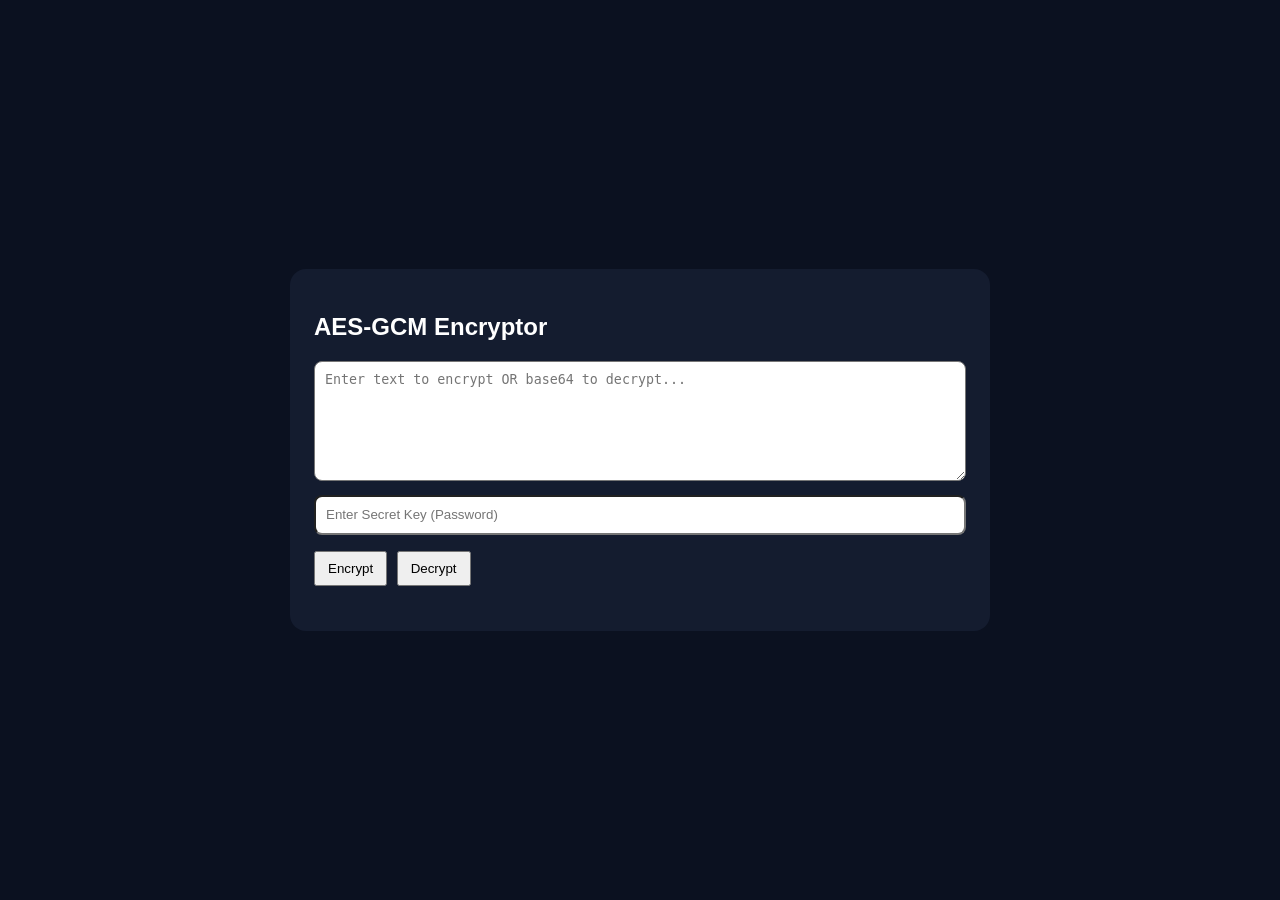
<file: pages/dns-lookup.html>
<!DOCTYPE html>
<html lang="en">
<head>
    <meta charset="utf-8">
    <meta name="viewport" content="width=device-width, initial-scale=1">
    <title>AES-GCM Encryptor</title>
    <style>
        body {
            font-family: Arial, sans-serif;
            background: #0b1120;
            color: #fff;
            display: flex;
            justify-content: center;
            align-items: center;
            min-height: 100vh;
            margin: 0;
        }
        .box {
            background: #141c2f;
            padding: 24px;
            border-radius: 16px;
            width: 700px;
            box-sizing: border-box;
        }
        textarea, input[type="text"] {
            width: 100%;
            border-radius: 8px;
            padding: 10px;
            box-sizing: border-box;
            margin-bottom: 10px;
        }
        textarea {
            height: 120px;
            resize: vertical;
        }
        input[type="text"] {
            height: 40px;
        }
        .out {
            background: #0b1120;
            padding: 8px;
            border-radius: 6px;
            word-break: break-all;
            margin: 8px 0;
            font-family: monospace;
            min-height: 20px;
        }
        button {
            padding: 8px 12px;
            margin: 6px 5px 6px 0;
            cursor: pointer;
        }
        .btn-container {
            margin-bottom: 15px;
        }
    </style>
</head>
<body>

    <div class="box">
        <h2>AES-GCM Encryptor</h2>
        
        <textarea id="inputData" placeholder="Enter text to encrypt OR base64 to decrypt..."></textarea>
        <input type="text" id="secretKey" placeholder="Enter Secret Key (Password)">
        
        <div class="btn-container">
            <button onclick="processCrypto('encrypt')">Encrypt</button>
            <button onclick="processCrypto('decrypt')">Decrypt</button>
        </div>

        <div id="res"></div>
    </div>

    <script>
        // دالة لتوليد واستخلاص مفتاح تشفير حقيقي من الباسورد
        async function deriveKey(passphrase) {
            const encoder = new TextEncoder();
            const keyMaterial = await crypto.subtle.importKey(
                "raw",
                encoder.encode(passphrase),
                { name: "PBKDF2" },
                false,
                ["deriveKey"]
            );
            
            const salt = encoder.encode("CyberCoreSalt123"); 
            return crypto.subtle.deriveKey(
                {
                    name: "PBKDF2",
                    salt: salt,
                    iterations: 100000,
                    hash: "SHA-256"
                },
                keyMaterial,
                { name: "AES-GCM", length: 256 },
                false,
                ["encrypt", "decrypt"]
            );
        }

        // الدالة الأساسية لمعالجة التشفير وفك التشفير وعرض النتيجة بنفس طريقة الملف الأول
        async function processCrypto(action) {
            const data = document.getElementById('inputData').value.trim();
            const pass = document.getElementById('secretKey').value;
            const resultDiv = document.getElementById('res');

            if (!data || !pass) {
                alert("Please fill in both the Data and Secret Key fields!");
                return;
            }

            // تفريغ النتائج السابقة
            resultDiv.innerHTML = ''; 

            try {
                const key = await deriveKey(pass);
                const encoder = new TextEncoder();
                let finalResult = "";

                if (action === 'encrypt') {
                    const iv = crypto.getRandomValues(new Uint8Array(12));
                    const encodedData = encoder.encode(data);

                    const encryptedBuffer = await crypto.subtle.encrypt(
                        { name: "AES-GCM", iv: iv },
                        key,
                        encodedData
                    );

                    const combined = new Uint8Array(iv.length + encryptedBuffer.byteLength);
                    combined.set(iv, 0);
                    combined.set(new Uint8Array(encryptedBuffer), iv.length);

                    finalResult = btoa(String.fromCharCode(...combined));

                } else if (action === 'decrypt') {
                    const binaryData = atob(data);
                    const bytes = new Uint8Array(binaryData.length).map((_, i) => binaryData.charCodeAt(i));

                    const iv = bytes.slice(0, 12);
                    const encryptedData = bytes.slice(12);

                    const decryptedBuffer = await crypto.subtle.decrypt(
                        { name: "AES-GCM", iv: iv },
                        key,
                        encryptedData
                    );

                    const decoder = new TextDecoder();
                    finalResult = decoder.decode(decryptedBuffer);
                }

                // بناء العناصر وعرضها بنفس الستاين والهيكلية للملف الأول بالضبط
                const div = document.createElement('div');
                div.innerHTML = `<h4>Result (${action.toUpperCase()})</h4><div class="out">${finalResult}</div>`;
                
                const btn = document.createElement('button');
                btn.textContent = 'Copy';
                btn.onclick = () => {
                    navigator.clipboard.writeText(finalResult);
                    alert('Result copied to clipboard!');
                };
                
                div.appendChild(btn);
                resultDiv.appendChild(div);

            } catch (error) {
                console.error(error);
                const div = document.createElement('div');
                div.innerHTML = `<h4>Error</h4><div class="out" style="color: #ff6b6b;">Invalid Key or Corrupted Data!</div>`;
                resultDiv.appendChild(div);
            }
        }
    </script>

</body>
</html>
</file>
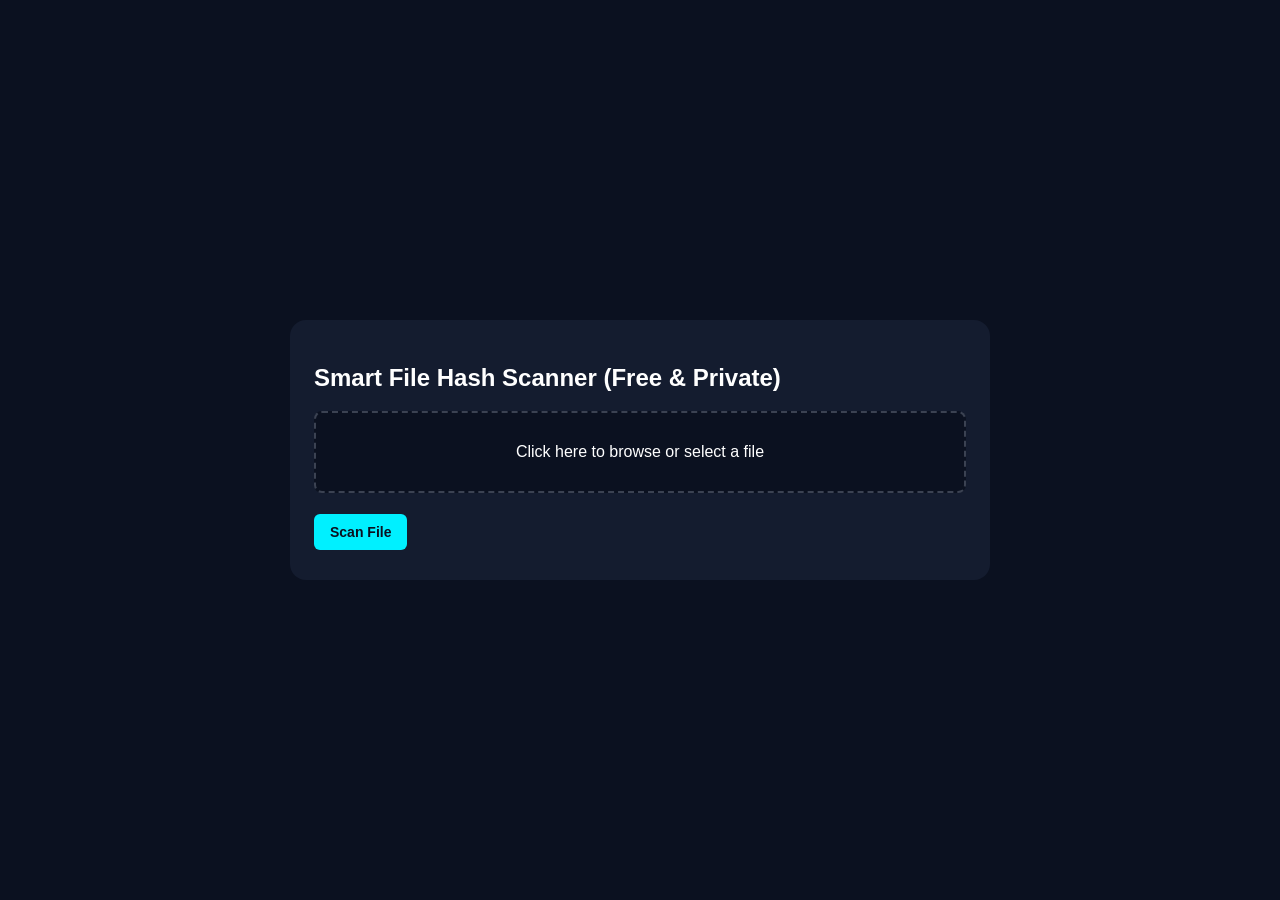
<file: pages/file-scanner.html>
<!DOCTYPE html>
<html lang="en">
<head>
    <meta charset="utf-8">
    <meta name="viewport" content="width=device-width, initial-scale=1">
    <title>File Scanner - No API Required</title>
    <style>
        body {
            font-family: Arial, sans-serif;
            background: #0b1120;
            color: #fff;
            display: flex;
            justify-content: center;
            align-items: center;
            min-height: 100vh;
            margin: 0;
        }
        .box {
            background: #141c2f;
            padding: 24px;
            border-radius: 16px;
            width: 700px;
            box-sizing: border-box;
        }
        .file-drop-area {
            border: 2px dashed #3b4252;
            border-radius: 8px;
            padding: 30px;
            text-align: center;
            background: #0b1120;
            cursor: pointer;
            margin-bottom: 15px;
            transition: border-color 0.2s;
        }
        .file-drop-area:hover {
            border-color: #00f0ff;
        }
        input[type="file"] {
            display: none;
        }
        .out {
            background: #0b1120;
            padding: 12px;
            border-radius: 6px;
            word-break: break-all;
            margin: 8px 0;
            font-family: monospace;
            line-height: 1.6;
            font-size: 14px;
        }
        button {
            padding: 10px 16px;
            margin: 6px 0;
            cursor: pointer;
            background: #00f0ff;
            color: #0b1120;
            border: none;
            border-radius: 6px;
            font-weight: bold;
            font-size: 14px;
            transition: background 0.2s;
        }
        button:hover {
            background: #00b8d4;
        }
        .vt-btn {
            display: inline-block;
            margin-top: 12px;
            padding: 10px 16px;
            background: #3b82f6;
            color: white;
            text-decoration: none;
            border-radius: 6px;
            font-weight: bold;
            font-size: 14px;
            transition: background 0.2s;
        }
        .vt-btn:hover {
            background: #2563eb;
        }
        .info-tag {
            color: #ffa502;
            font-weight: bold;
        }
    </style>
</head>
<body>

    <div class="box">
        <h2>Smart File Hash Scanner (Free & Private)</h2>
        
        <div class="file-drop-area" onclick="document.getElementById('fileInput').click()">
            <span id="dropText">Click here to browse or select a file</span>
            <input type="file" id="fileInput" onchange="handleFile(this.files)">
        </div>

        <button onclick="scanFile()">Scan File</button>
        <div id="res"></div>
    </div>

    <script>
        let selectedFile = null;

        function handleFile(files) {
            if (files.length > 0) {
                selectedFile = files[0];
                document.getElementById('dropText').textContent = `Selected: ${selectedFile.name}`;
            }
        }

        async function scanFile() {
            const resultDiv = document.getElementById('res');

            if (!selectedFile) {
                alert("Please select a file first!");
                return;
            }

            resultDiv.innerHTML = '<h4>Processing...</h4><div class="out">Computing cryptographic file SHA-256 local hash securely...</div>';

            try {
                // حساب الـ Hash محلياً بالكامل داخل متصفحك (خصوصية تامة للملف)
                const arrayBuffer = await selectedFile.arrayBuffer();
                const hashBuffer = await crypto.subtle.digest('SHA-256', arrayBuffer);
                const fileHash = Array.from(new Uint8Array(hashBuffer))
                                     .map(b => b.toString(16).padStart(2, '0'))
                                     .join('');

                // حساب حجم الملف بشكل مقروء
                const fileSize = (selectedFile.size / (1024 * 1024)).toFixed(2); // ميغابايت

                resultDiv.innerHTML = '';
                const div = document.createElement('div');
                
                // توليد رابط البحث المباشر في VirusTotal بناءً على الـ Hash الناتجة
                const vtSearchUrl = `https://www.virustotal.com/gui/file/${fileHash}`;

                div.innerHTML = `
                    <h4>Local File Intelligence Report</h4>
                    <div class="out">
                        <strong>File Name:</strong> ${selectedFile.name}<br>
                        <strong>File Size:</strong> ${fileSize} MB<br>
                        <strong>File Type:</strong> ${selectedFile.type || "Unknown / Binary"}<br>
                        <strong>Generated SHA-256 Hash:</strong> <span style="color: #00f0ff;">${fileHash}</span><br><br>
                        <span class="info-tag">Note:</span> Your file was analyzed locally. Click the button below to instantly query the global database for previous threat matches.
                    </div>
                    <a href="${vtSearchUrl}" target="_blank" class="vt-btn">🔍 Check VirusTotal Global Database</a>
                `;
                
                resultDiv.appendChild(div);

            } catch (error) {
                console.error(error);
                resultDiv.innerHTML = '<h4>Error</h4><div class="out" style="color:#ff4757;">Failed to process file locally. Try another file.</div>';
            }
        }
    </script>

</body>
</html>
</file>
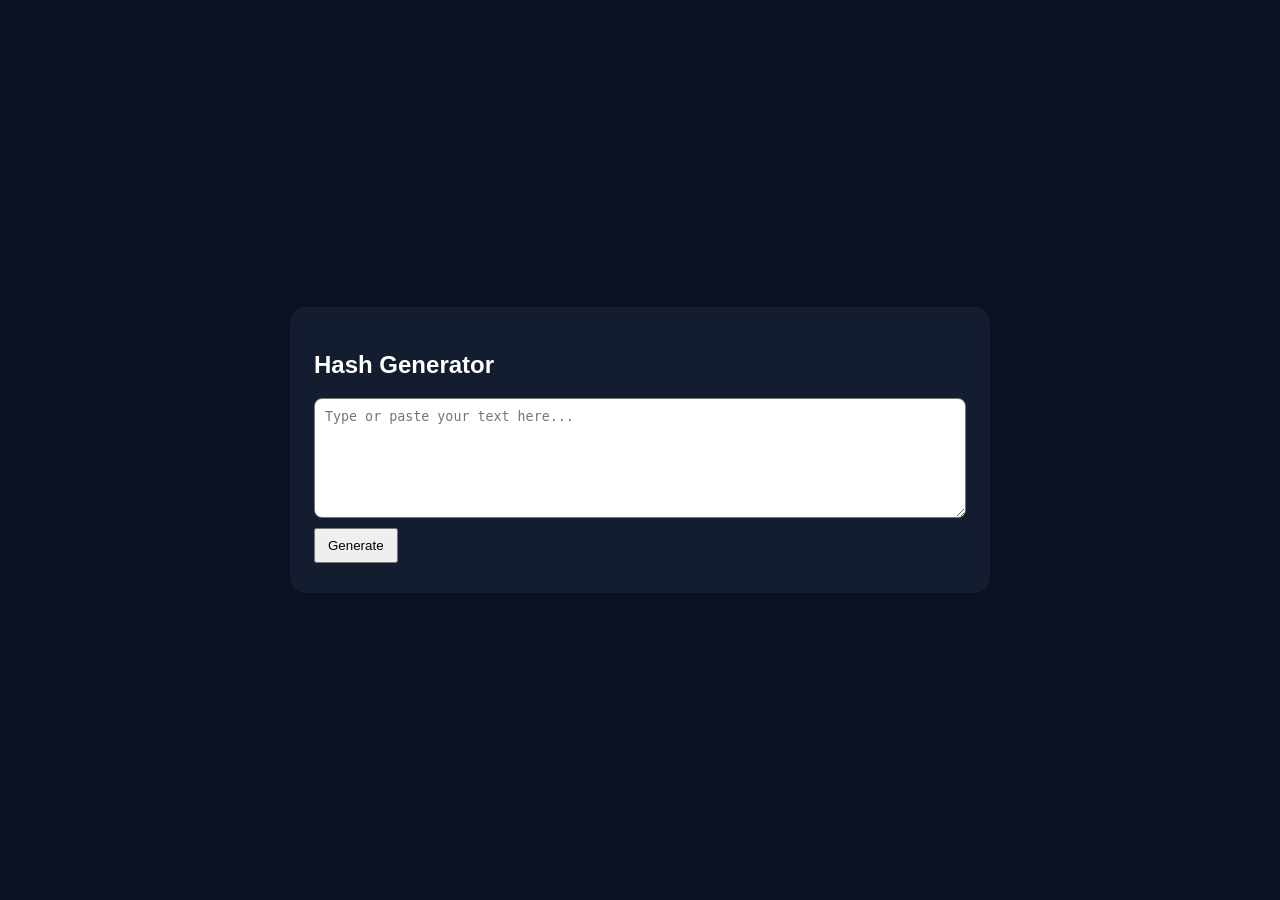
<file: pages/hash-generator.html>
<!DOCTYPE html>
<html lang="en">
<head>
    <meta charset="utf-8">
    <meta name="viewport" content="width=device-width, initial-scale=1">
    <title>Hash Generator</title>
    <style>
        body {
            font-family: Arial, sans-serif;
            background: #0b1120;
            color: #fff;
            display: flex;
            justify-content: center;
            align-items: center;
            min-height: 100vh;
            margin: 0;
        }
        .box {
            background: #141c2f;
            padding: 24px;
            border-radius: 16px;
            width: 700px;
            box-sizing: border-box;
        }
        textarea {
            width: 100%;
            height: 120px;
            border-radius: 8px;
            padding: 10px;
            box-sizing: border-box;
            resize: vertical;
        }
        .out {
            background: #0b1120;
            padding: 8px;
            border-radius: 6px;
            word-break: break-all;
            margin: 8px 0;
            font-family: monospace;
        }
        button {
            padding: 8px 12px;
            margin: 6px 0;
            cursor: pointer;
        }
    </style>
</head>
<body>

    <div class="box">
        <h2>Hash Generator</h2>
        <textarea id="txt" placeholder="Type or paste your text here..."></textarea>
        <br>
        <button onclick="gen()">Generate</button>
        <div id="res"></div>
    </div>

    <script>
        // Function to hash the text using Crypto API
        async function generateHash(algo, message) {
            const encoder = new TextEncoder();
            const data = encoder.encode(message);
            const hashBuffer = await crypto.subtle.digest(algo, data);
            
            // Convert ArrayBuffer to Hexadecimal string
            return Array.from(new Uint8Array(hashBuffer))
                .map(b => b.toString(16).padStart(2, '0'))
                .join('');
        }

        // Main function to output results on button click
        async function gen() {
            const textInput = document.getElementById('txt').value;
            const resultDiv = document.getElementById('res');
            
            // Clear previous results
            resultDiv.innerHTML = ''; 

            // Target hashing algorithms
            const algorithms = ['SHA-1', 'SHA-256', 'SHA-384', 'SHA-512'];

            for (const algo of algorithms) {
                const hashResult = await generateHash(algo, textInput);

                // Create container element
                const container = document.createElement('div');
                
                container.innerHTML = `
                    <h4>${algo}</h4>
                    <div class="out">${hashResult}</div>
                `;

                // Create copy button
                const copyBtn = document.createElement('button');
                copyBtn.textContent = 'Copy';
                copyBtn.onclick = () => {
                    navigator.clipboard.writeText(hashResult);
                    alert(`${algo} hash copied to clipboard successfully!`);
                };

                container.appendChild(copyBtn);
                resultDiv.appendChild(container);
            }
        }
    </script>

</body>
</html>
</file>
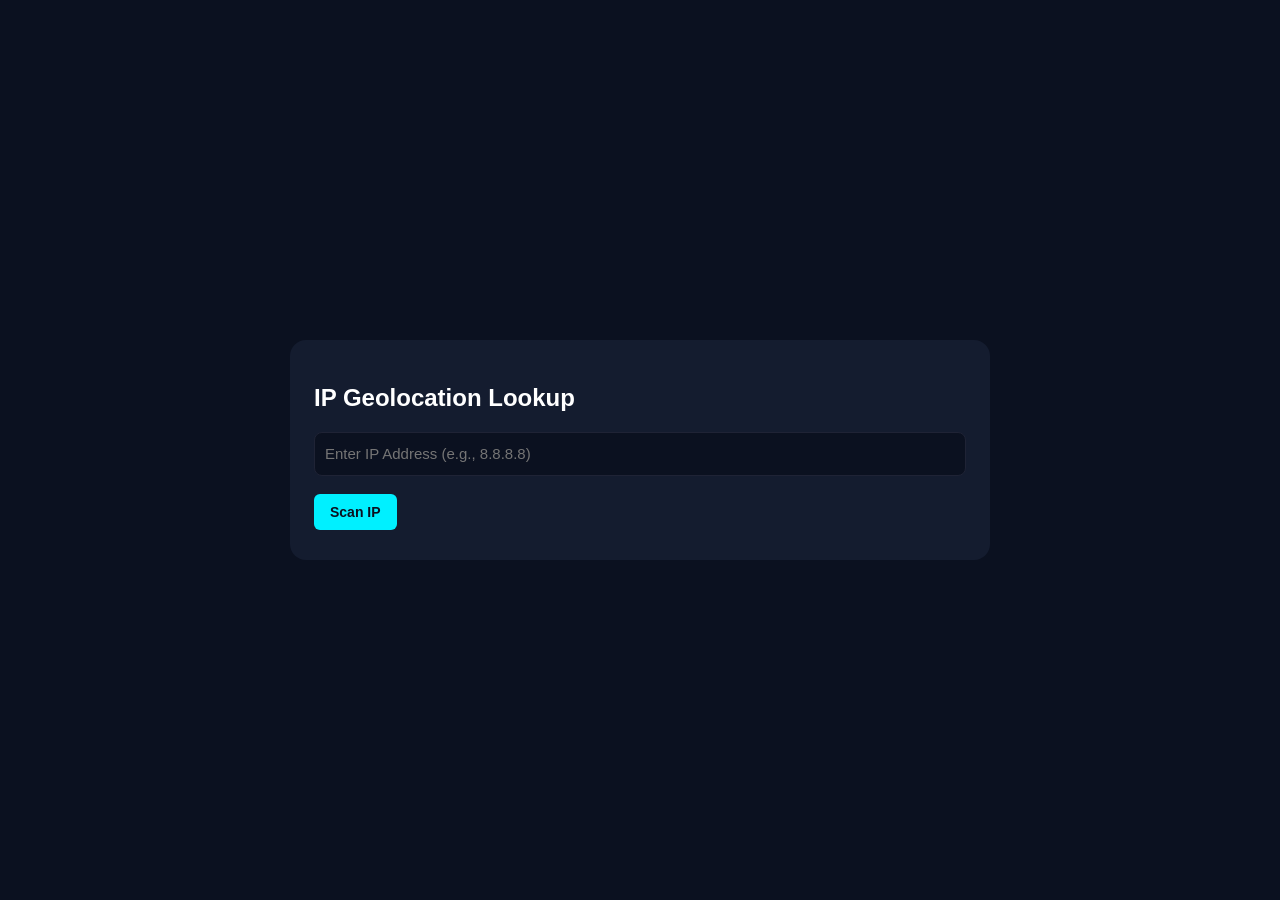
<file: pages/ip-lookup.html>
<!DOCTYPE html>
<html lang="en">
<head>
    <meta charset="utf-8">
    <meta name="viewport" content="width=device-width, initial-scale=1">
    <title>IP Lookup</title>
    <style>
        body {
            font-family: Arial, sans-serif;
            background: #0b1120;
            color: #fff;
            display: flex;
            justify-content: center;
            align-items: center;
            min-height: 100vh;
            margin: 0;
        }
        .box {
            background: #141c2f;
            padding: 24px;
            border-radius: 16px;
            width: 700px;
            box-sizing: border-box;
        }
        input[type="text"] {
            width: 100%;
            height: 44px;
            border-radius: 8px;
            padding: 10px;
            box-sizing: border-box;
            background: #0b1120;
            color: #fff;
            border: 1px solid #1f2335;
            margin-bottom: 12px;
            font-size: 15px;
        }
        .out {
            background: #0b1120;
            padding: 12px;
            border-radius: 6px;
            word-break: break-all;
            margin: 8px 0;
            font-family: monospace;
            line-height: 1.6;
            font-size: 14px;
        }
        button {
            padding: 10px 16px;
            margin: 6px 0;
            cursor: pointer;
            background: #00f0ff;
            color: #0b1120;
            border: none;
            border-radius: 6px;
            font-weight: bold;
            font-size: 14px;
            transition: background 0.2s;
        }
        button:hover {
            background: #00b8d4;
        }
    </style>
</head>
<body>

    <div class="box">
        <h2>IP Geolocation Lookup</h2>        
        <input type="text" id="ipInput" placeholder="Enter IP Address (e.g., 8.8.8.8)">
        <br>
        <button onclick="scanIP()">Scan IP</button>
        <div id="res"></div>
    </div>

    <script>
        // دالة معالجة البيانات القادمة من خدمة ipinfo المستقرة
        function processIPResponse(data) {
            const resultDiv = document.getElementById('res');
            
            if (!data || !data.ip) {
                resultDiv.innerHTML = `<h4>Error</h4><div class="out" style="color:#ff4757;">Unable to parse IP data. Please check the IP format.</div>`;
                return;
            }

            // تقسيم خطوط الطول والعرض إذا كانت متوفرة في حقل loc
            let latitude = "N/A", longitude = "N/A";
            if (data.loc) {
                const parts = data.loc.split(',');
                latitude = parts[0];
                longitude = parts[1];
            }

            resultDiv.innerHTML = '';
            const div = document.createElement('div');
            div.innerHTML = `
                <h4>IP Geolocation Report</h4>
                <div class="out">
                    <strong>Target IP:</strong> ${data.ip}<br>
                    <strong>Country:</strong> ${data.country || "N/A"}<br>
                    <strong>City:</strong> ${data.city || "N/A"}<br>
                    <strong>Region/State:</strong> ${data.region || "N/A"}<br>
                    <strong>Postal/Zip Code:</strong> ${data.postal || "N/A"}<br>
                    <strong>Timezone:</strong> ${data.timezone || "N/A"}<br>
                    <strong>ISP / Organization:</strong> ${data.org || "N/A"}<br>
                    <strong>Latitude / Longitude:</strong> ${latitude}, ${longitude}
                </div>
            `;
            resultDiv.appendChild(div);
            
            // تنظيف السكربت من الصفحة بعد الانتهاء
            const oldScript = document.getElementById('jsonpSecureScript');
            if (oldScript) oldScript.remove();
        }

        function scanIP() {
            const ipValue = document.getElementById('ipInput').value.trim();
            const resultDiv = document.getElementById('res');

            if (!ipValue) {
                alert("Please enter an IP address!");
                return;
            }

            resultDiv.innerHTML = '<h4>Locating IP...</h4><div class="out">Connecting to open global database...</div>';

            // حذف أي سكربت قديم معلق
            const oldScript = document.getElementById('jsonpSecureScript');
            if (oldScript) oldScript.remove();

            // إنشاء طلب JSONP لخدمة ipinfo.io المستقرة جداً والتي تتخطى الـ CORS والـ HTTPS مجاناً وبدون مفتاح
            const script = document.createElement('script');
            script.id = 'jsonpSecureScript';
            script.src = `https://ipinfo.io/${ipValue}/json?callback=processIPResponse`;
            
            script.onerror = function() {
                resultDiv.innerHTML = `<h4>Error</h4><div class="out" style="color:#ff4757;">Failed to fetch data. Make sure it's a valid IP and your network is active.</div>`;
            };

            document.body.appendChild(script);
        }
    </script>

</body>
</html>
</file>
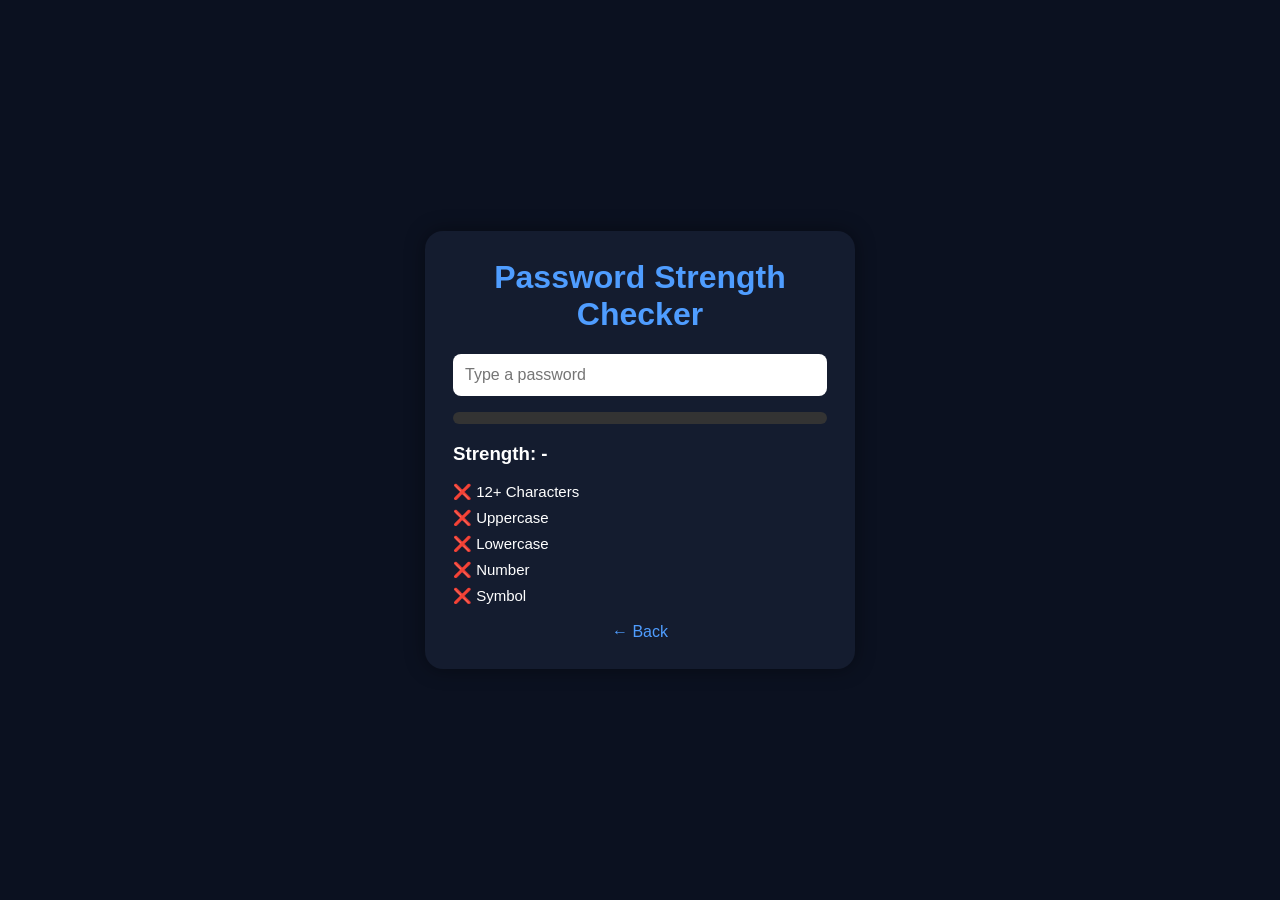
<file: pages/password-checker.html>
<!DOCTYPE html>
<html lang="en">
<head>
    <meta charset="UTF-8">
    <meta name="viewport" content="width=device-width, initial-scale=1.0">
    <title>Password Checker</title>
    <style>
        body {
            margin: 0;
            font-family: Arial, sans-serif;
            background: #0b1120;
            color: #fff;
            display: flex;
            justify-content: center;
            align-items: center;
            min-height: 100vh;
        }

        .box {
            background: #141c2f;
            padding: 28px;
            border-radius: 18px;
            width: 430px;
            box-shadow: 0 0 20px rgba(0, 0, 0, .4);
            box-sizing: border-box;
        }

        h1 {
            text-align: center;
            color: #4f9dff;
            margin-top: 0;
        }

        input {
            width: 100%;
            padding: 12px;
            border: none;
            border-radius: 8px;
            font-size: 16px;
            box-sizing: border-box;
            background: #fff;
            color: #000;
        }

        .bar {
            height: 12px;
            background: #333;
            border-radius: 8px;
            margin: 16px 0;
            overflow: hidden;
        }

        .fill {
            height: 100%;
            width: 0;
            background: #ff3b30;
            transition: 0.3s;
        }

        ul {
            list-style: none;
            padding: 0;
            margin: 16px 0;
        }

        li {
            margin: 8px 0;
            font-size: 15px;
        }

        a {
            display: block;
            margin-top: 18px;
            color: #4f9dff;
            text-decoration: none;
            text-align: center;
        }

        a:hover {
            text-decoration: underline;
        }
    </style>
</head>
<body>

<div class="box">
    <h1>Password Strength Checker</h1>
    
    <input id="pwd" type="password" placeholder="Type a password">
    
    <div class="bar">
        <div id="fill" class="fill"></div>
    </div>
    
    <h3 id="status">Strength: -</h3>
    
    <ul>
        <li id="len">❌ 12+ Characters</li>
        <li id="up">❌ Uppercase</li>
        <li id="low">❌ Lowercase</li>
        <li id="num">❌ Number</li>
        <li id="sym">❌ Symbol</li>
    </ul>
    
    <a href="../index.html">← Back</a>
</div>

<script>
    const p = document.getElementById('pwd');
    const fill = document.getElementById('fill');
    const status = document.getElementById('status');

    const checks = {
        len: [/^.{12,}$/, '12+ Characters'],
        up: [/[A-Z]/, 'Uppercase'],
        low: [/[a-z]/, 'Lowercase'],
        num: [/\d/, 'Number'],
        sym: [/[^A-Za-z0-9]/, 'Symbol']
    };

    p.oninput = () => {
        let score = 0;
        let val = p.value;

        for (const k in checks) {
            let isOk = checks[k][0].test(val);
            document.getElementById(k).textContent = (isOk ? '✅ ' : '❌ ') + checks[k][1];
            if (isOk) score++;
        }

        let pct = score * 20;
        fill.style.width = pct + '%';

        if (pct < 40) {
            fill.style.background = '#ff3b30';
            status.textContent = 'Strength: Weak (' + pct + '%)';
        } else if (pct < 80) {
            fill.style.background = '#ffcc00';
            status.textContent = 'Strength: Medium (' + pct + '%)';
        } else {
            fill.style.background = '#34c759';
            status.textContent = 'Strength: Strong (' + pct + '%)';
        }
    };
</script>

</body>
</html>
</file>
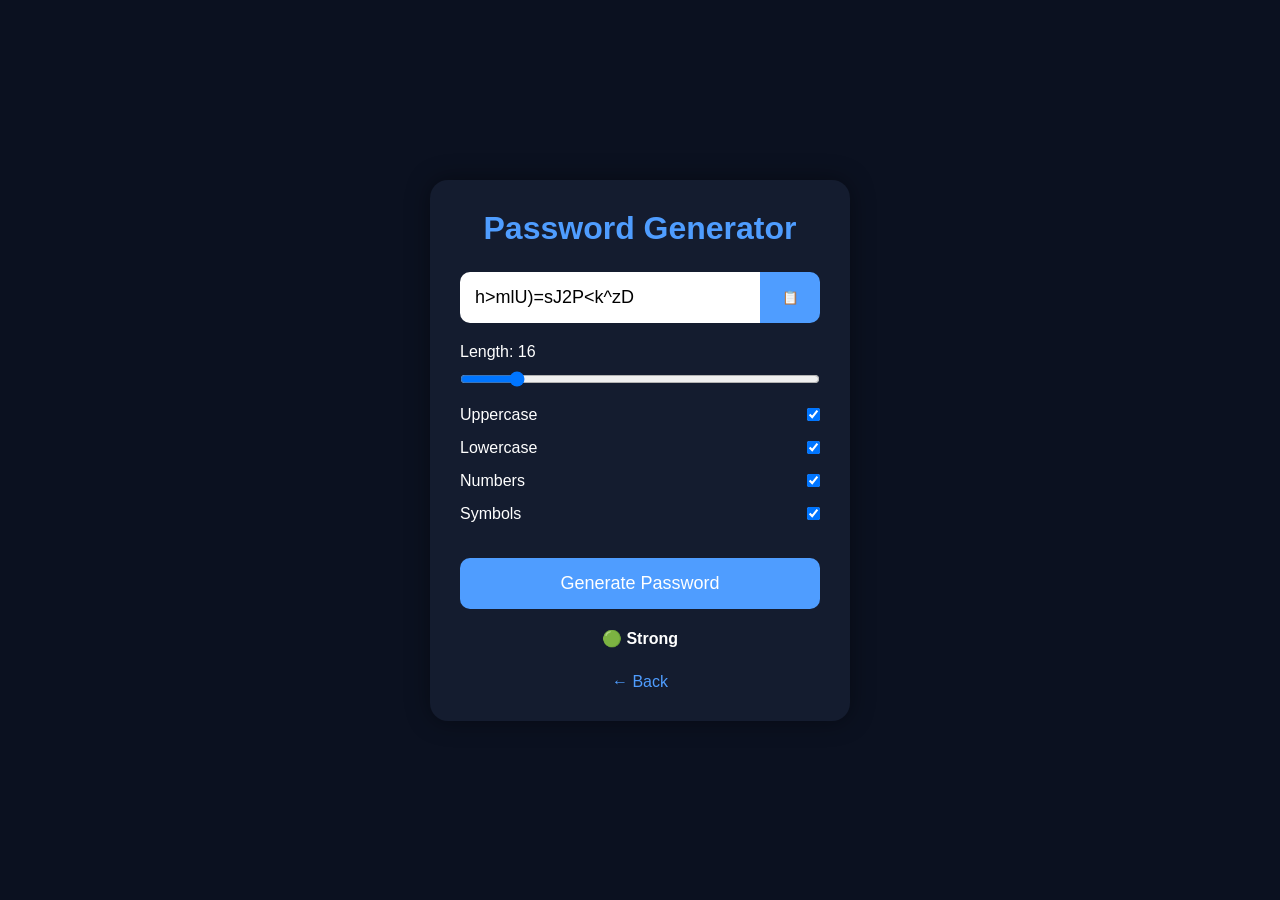
<file: pages/password-generator.html>
<!DOCTYPE html>
<html lang="en">
<head>
<meta charset="UTF-8">
<meta name="viewport" content="width=device-width, initial-scale=1.0">

<title>Password Generator | CyberCore</title>

<style>

*{
margin:0;
padding:0;
box-sizing:border-box;
font-family:Arial,Helvetica,sans-serif;
}

body{
background:#0b1120;
display:flex;
justify-content:center;
align-items:center;
min-height:100vh;
color:white;
}

.container{
width:420px;
background:#141c2f;
padding:30px;
border-radius:18px;
box-shadow:0 0 25px rgba(0,0,0,.4);
}

h1{
text-align:center;
margin-bottom:25px;
color:#4f9dff;
}

.password-box{
display:flex;
margin-bottom:20px;
}

.password-box input{
flex:1;
padding:15px;
font-size:18px;
border:none;
outline:none;
border-radius:10px 0 0 10px;
}

.password-box button{
width:60px;
border:none;
background:#4f9dff;
color:white;
cursor:pointer;
border-radius:0 10px 10px 0;
}

.option{
margin:15px 0;
display:flex;
justify-content:space-between;
align-items:center;
}

input[type=range]{
width:100%;
margin-top:10px;
}

.generate{
width:100%;
padding:15px;
margin-top:20px;
border:none;
background:#4f9dff;
color:white;
font-size:18px;
cursor:pointer;
border-radius:10px;
transition:.3s;
}

.generate:hover{
transform:scale(1.02);
}

#strength{
margin-top:20px;
font-weight:bold;
text-align:center;
}

.back{
display:block;
margin-top:25px;
text-align:center;
color:#4f9dff;
text-decoration:none;
}

</style>

</head>

<body>

<div class="container">

<h1>Password Generator</h1>

<div class="password-box">
<input id="password" readonly>
<button onclick="copyPassword()">📋</button>
</div>

<label>Length:
<span id="lengthValue">16</span>
</label>

<input
type="range"
id="length"
min="8"
max="64"
value="16"
>

<div class="option">
<label>Uppercase</label>
<input type="checkbox" id="upper" checked>
</div>

<div class="option">
<label>Lowercase</label>
<input type="checkbox" id="lower" checked>
</div>

<div class="option">
<label>Numbers</label>
<input type="checkbox" id="numbers" checked>
</div>

<div class="option">
<label>Symbols</label>
<input type="checkbox" id="symbols" checked>
</div>

<button
class="generate"
onclick="generatePassword()"
>
Generate Password
</button>

<div id="strength"></div>

<a href="../index.html" class="back">
← Back
</a>

</div>

<script>

const lengthSlider=document.getElementById("length");
const lengthValue=document.getElementById("lengthValue");

lengthSlider.oninput=()=>{
lengthValue.innerText=lengthSlider.value;
}

function generatePassword(){

const upper="ABCDEFGHIJKLMNOPQRSTUVWXYZ";
const lower="abcdefghijklmnopqrstuvwxyz";
const numbers="0123456789";
const symbols="!@#$%^&*()_+-=[]{}<>?/";

let chars="";

if(document.getElementById("upper").checked) chars+=upper;
if(document.getElementById("lower").checked) chars+=lower;
if(document.getElementById("numbers").checked) chars+=numbers;
if(document.getElementById("symbols").checked) chars+=symbols;

if(chars===""){
alert("Select at least one option");
return;
}

let password="";

for(let i=0;i<lengthSlider.value;i++){

password+=chars[Math.floor(Math.random()*chars.length)];

}

document.getElementById("password").value=password;

checkStrength(password);

}

function copyPassword(){

const input=document.getElementById("password");

navigator.clipboard.writeText(input.value);

alert("Copied!");

}

function checkStrength(password){

let score=0;

if(password.length>=12) score++;

if(/[A-Z]/.test(password)) score++;

if(/[a-z]/.test(password)) score++;

if(/[0-9]/.test(password)) score++;

if(/[^A-Za-z0-9]/.test(password)) score++;

const strength=document.getElementById("strength");

if(score<=2){

strength.innerHTML="🔴 Weak";

}else if(score<=4){

strength.innerHTML="🟡 Medium";

}else{

strength.innerHTML="🟢 Strong";

}

}

generatePassword();

</script>

</body>
</html>
</file>
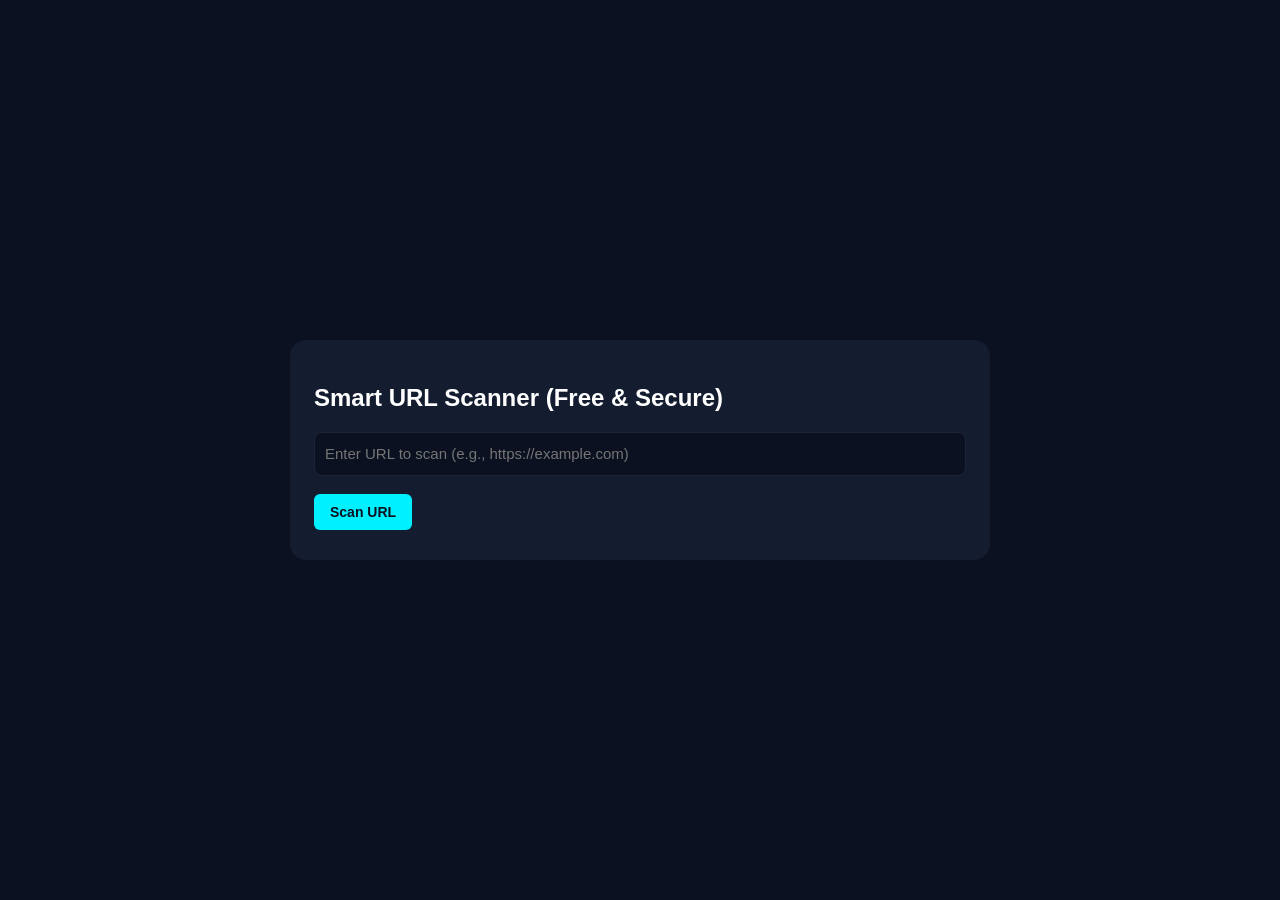
<file: pages/url-scanner.html>
<!DOCTYPE html>
<html lang="en">
<head>
    <meta charset="utf-8">
    <meta name="viewport" content="width=device-width, initial-scale=1">
    <title>URL Scanner - No API Required</title>
    <style>
        body {
            font-family: Arial, sans-serif;
            background: #0b1120;
            color: #fff;
            display: flex;
            justify-content: center;
            align-items: center;
            min-height: 100vh;
            margin: 0;
        }
        .box {
            background: #141c2f;
            padding: 24px;
            border-radius: 16px;
            width: 700px;
            box-sizing: border-box;
        }
        input[type="text"] {
            width: 100%;
            height: 44px;
            border-radius: 8px;
            padding: 10px;
            box-sizing: border-box;
            background: #0b1120;
            color: #fff;
            border: 1px solid #1f2335;
            margin-bottom: 12px;
            font-size: 15px;
        }
        .out {
            background: #0b1120;
            padding: 12px;
            border-radius: 6px;
            word-break: break-all;
            margin: 8px 0;
            font-family: monospace;
            line-height: 1.6;
            font-size: 14px;
        }
        button {
            padding: 10px 16px;
            margin: 6px 0;
            cursor: pointer;
            background: #00f0ff;
            color: #0b1120;
            border: none;
            border-radius: 6px;
            font-weight: bold;
            font-size: 14px;
            transition: background 0.2s;
        }
        button:hover {
            background: #00b8d4;
        }
        .safe { color: #2ed573; font-weight: bold; }
        .danger { color: #ff4757; font-weight: bold; }
        .warning { color: #ffa502; font-weight: bold; }
        .vt-btn {
            display: inline-block;
            margin-top: 10px;
            padding: 8px 12px;
            background: #3b82f6;
            color: white;
            text-decoration: none;
            border-radius: 6px;
            font-weight: bold;
            font-size: 13px;
        }
        .vt-btn:hover { background: #2563eb; }
    </style>
</head>
<body>

    <div class="box">
        <h2>Smart URL Scanner (Free & Secure)</h2>
        <input type="text" id="urlInput" placeholder="Enter URL to scan (e.g., https://example.com)">
        <br>
        <button onclick="scanURL()">Scan URL</button>
        <div id="res"></div>
    </div>

    <script>
        function scanURL() {
            let urlInputValue = document.getElementById('urlInput').value.trim();
            const resultDiv = document.getElementById('res');

            if (!urlInputValue) {
                alert("Please enter a URL!");
                return;
            }

            // إضافة http تلقائياً إذا نسى المستخدم كتابتها لضمان التحليل الصحيح
            if (!/^https?:\/\//i.test(urlInputValue)) {
                urlInputValue = 'http://' + urlInputValue;
            }

            resultDiv.innerHTML = '<h4>Scanning URL Structure...</h4><div class="out">Analyzing URL safety metrics...</div>';

            setTimeout(() => {
                try {
                    const urlObj = new URL(urlInputValue);
                    let riskScore = 0;
                    let findings = [];

                    // 1. فحص الكلمات الدلالية المشبوهة (التصيد الاحتيالي)
                    const suspiciousKeywords = ['login', 'verify', 'update-account', 'banking', 'secure-signin', 'free-gift', 'crypto-bonus'];
                    suspiciousKeywords.forEach(word => {
                        if (urlObj.href.toLowerCase().includes(word)) {
                            riskScore += 30;
                            findings.push(`Contains suspicious keyword: "${word}" (Potential Phishing)`);
                        }
                    });

                    // 2. فحص الامتدادات الخطيرة بداخل الرابط
                    if (/\.(exe|scr|bat|sh|msi|zip|rar)$/i.test(urlObj.pathname)) {
                        riskScore += 50;
                        findings.push("URL points directly to an executable or archive file (High Risk of Malware download)");
                    }

                    // 3. فحص استخدام عناوين IP مباشرة بدلاً من الدومين
                    const ipRegex = /^(\d{1,3}\.){3}\d{1,3}$/;
                    if (ipRegex.test(urlObj.hostname)) {
                        riskScore += 40;
                        findings.push("URL uses a raw IP address instead of a domain name (Common in cyber attacks)");
                    }

                    // 4. فحص المنافذ غير المعتادة
                    if (urlObj.port && !['80', '443'].includes(urlObj.port)) {
                        riskScore += 20;
                        findings.push(`URL uses an unusual web port: :${urlObj.port}`);
                    }

                    // تحديد النتيجة بناءً على التقييم
                    let verdict = '<span class="safe">CLEAN / SAFE</span>';
                    if (riskScore >= 50) {
                        verdict = '<span class="danger">DANGEROUS / HIGH RISK</span>';
                    } else if (riskScore > 0) {
                        verdict = '<span class="warning">SUSPICIOUS / MEDIUM RISK</span>';
                    }

                    if (findings.length === 0) {
                        findings.push("No immediate structural anomalies or phishing patterns detected.");
                    }

                    // توليد رابط فحص مباشر على موقع VirusTotal بدون الحاجة لـ API مفتاح
                    // يتم تشفير الرابط بـ SHA-256 أو إرساله مباشرة للبحث عبر واجهة VT العامة
                    const cleanUrlForVT = urlInputValue.replace(/^https?:\/\//, '');
                    const vtSearchUrl = `https://www.virustotal.com/gui/search/${encodeURIComponent(urlInputValue)}`;

                    resultDiv.innerHTML = '';
                    const div = document.createElement('div');
                    div.innerHTML = `
                        <h4>Analysis Report</h4>
                        <div class="out">
                            <strong>Scanned URL:</strong> ${urlInputValue}<br>
                            <strong>Domain:</strong> ${urlObj.hostname}<br>
                            <strong>Safety Status:</strong> ${verdict}<br><br>
                            <strong>Local Engine Analysis:</strong><br>
                            - ${findings.join('<br>- ')}
                        </div>
                        <a href="${vtSearchUrl}" target="_blank" class="vt-btn">🔍 View Full VirusTotal Global Report</a>
                    `;
                    resultDiv.appendChild(div);

                } catch (e) {
                    resultDiv.innerHTML = `<h4>Error</h4><div class="out" style="color:#ff4757;">Invalid URL format. Please enter a valid URL (e.g., website.com).</div>`;
                }
            }, 600); // محاكاة وقت الفحص السريع
        }
    </script>

</body>
</html>
</file>
